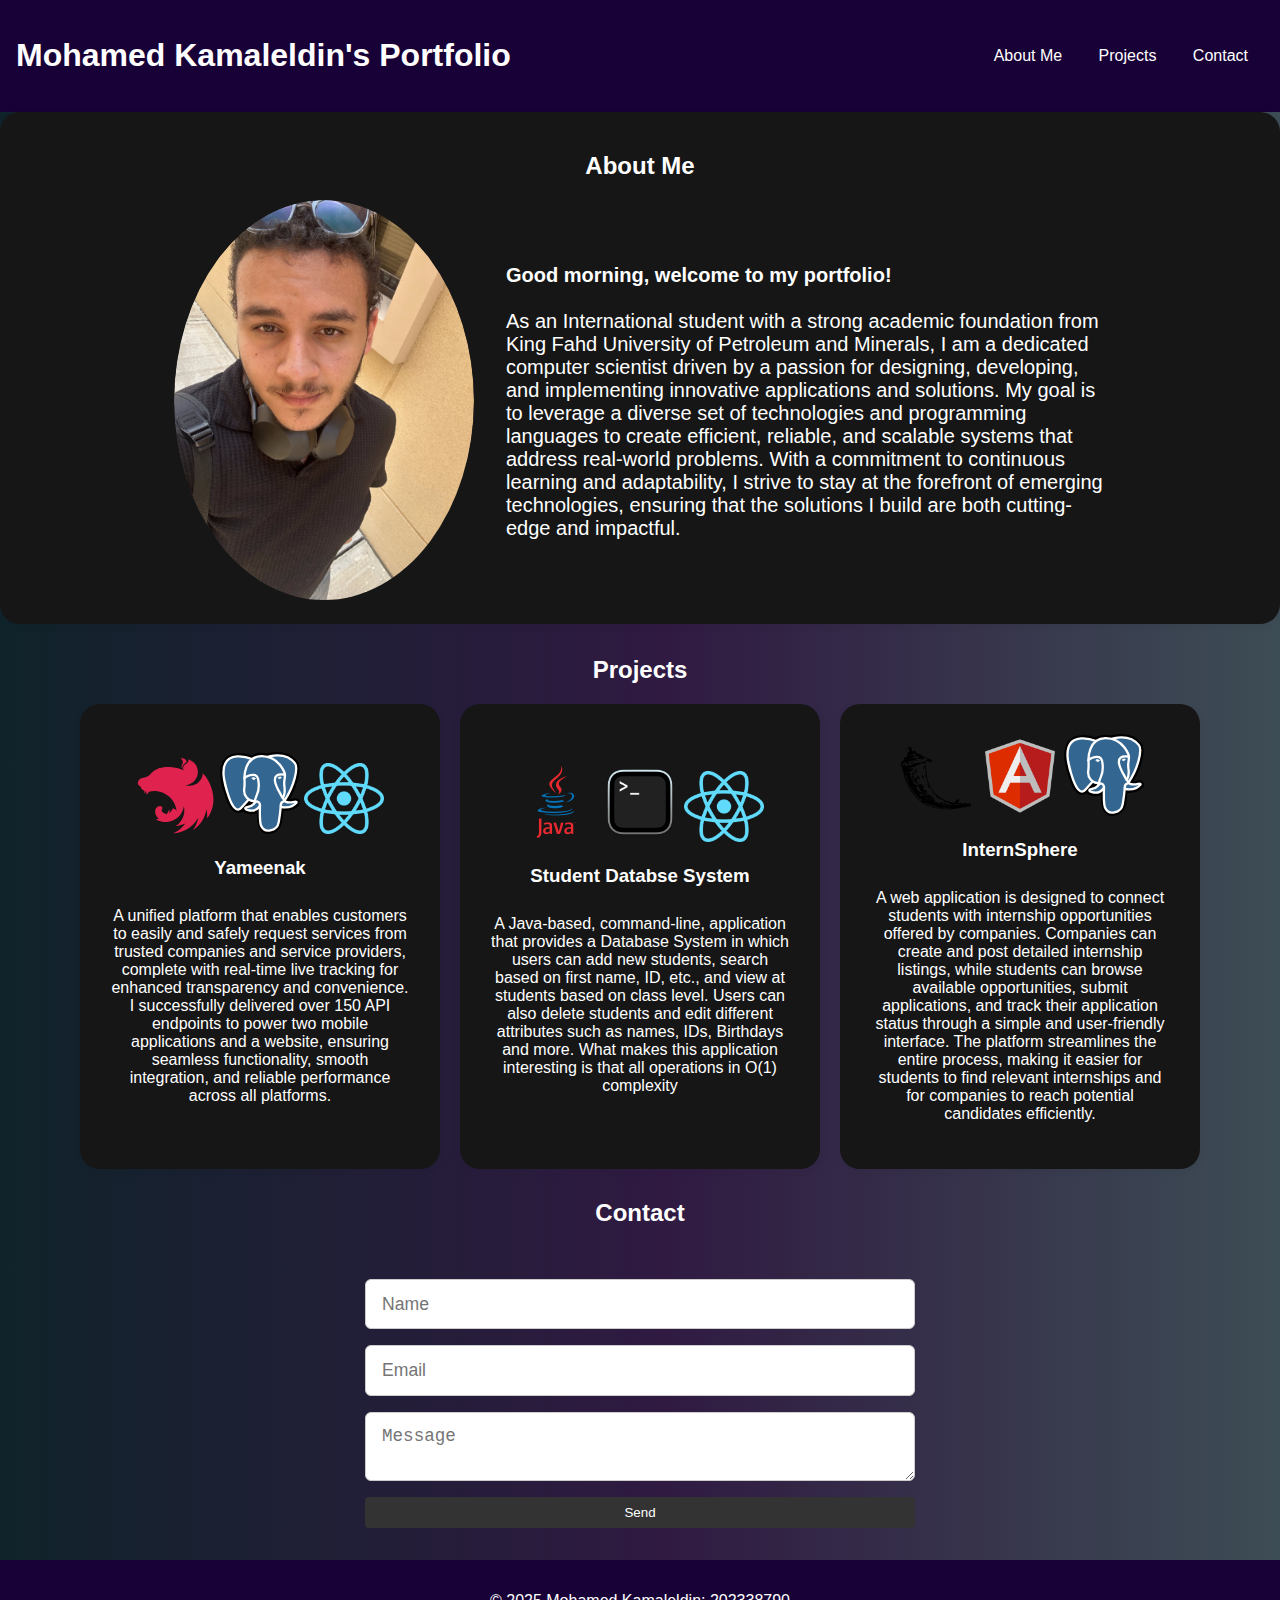
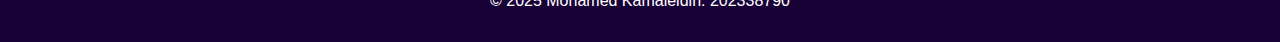
<file: assignment-1/index.html>
<!DOCTYPE html>
<html lang="en">
<head>
    <meta charset="UTF-8">
    <meta name="viewport" content="width=device-width, initial-scale=1.0">
    <title>My Portfolio</title>
    <link rel="stylesheet" href="css/styles.css">
</head>
<body>
    <header>
        <h1>Mohamed Kamaleldin's Portfolio</h1>
        <nav>
            <a href="#about">About Me</a>
            <a href="#projects">Projects</a>
            <a href="#contact">Contact</a>
        </nav>
    </header>
    <main>
        <section id="about" class="about-me">
            <h2>About Me</h2>
            <div class="about-flex">
                <div class="profile-img-container">
                    <img src="assets/images/1-875bab58.jpg" alt="Profile Image" class="profile-img">
                </div>
                <p class="about-text">As an International student with a strong academic foundation from King Fahd University of Petroleum and Minerals, I am a dedicated computer scientist driven by a passion for designing, developing, and implementing innovative applications and solutions. My goal is to leverage a diverse set of technologies and programming languages to create efficient, reliable, and scalable systems that address real-world problems. With a commitment to continuous learning and adaptability, I strive to stay at the forefront of emerging technologies, ensuring that the solutions I build are both cutting-edge and impactful.</p>
            </div>
        </section>
        <section id="projects">
            <h2>Projects</h2>
            <div class="projects-grid">
                <div class="project">
                    <div class="image-container">
                    <img src="assets/images/NestJS.svg" alt="Project 1">
                    <img src="assets/images/Postgresql_elephant.svg" alt="Project 1">
                    <img src="assets/images/React-icon.svg.png" alt="Project 1">
                    </div>
                    <h3>Yameenak</h3>
                    <p>A unified platform that enables customers to easily and safely request services from trusted companies and service providers, complete with real-time live tracking for enhanced transparency and convenience. I successfully delivered over 150 API endpoints to power two mobile applications and a website, ensuring seamless functionality, smooth integration, and reliable performance across all platforms.</p>
                </div>
                <div class="project">
                       <div class="image-container">
                    <img src="assets/images/java-logo-png_seeklogo-158094.png" alt="Project 1">
                    <img src="assets/images/Terminalicon2.png" alt="Project 1">
                    <img src="assets/images/React-icon.svg.png" alt="Project 1">
                    </div>
                    <h3>Student Databse System</h3>
                    <p>A Java-based, command-line, application that provides
                         a Database System in which users can add new students,
                          search based on first name, ID, etc.,
                           and view at students based on class level.
                            Users can also delete students and edit different
                             attributes such as names, IDs, Birthdays and more.
                            What makes this application interesting is that all operations
                     in O(1) complexity</p> 
                </div>
                <div class="project">
   <div class="image-container">
                    <img src="assets/images/cib-flask.png" alt="Project 1">
                    <img src="assets/images/download.png" alt="Project 1">
                    <img src="assets/images/Postgresql_elephant.svg" alt="Project 1">
                    </div>                    <h3>InternSphere</h3>
                    <p>A web application is designed to connect students with internship opportunities offered by companies. Companies can create and post detailed internship listings, while students can browse available opportunities, submit applications, and track their application status through a simple and user-friendly interface. The platform streamlines the entire process, making it easier for students to find relevant internships and for companies to reach potential candidates efficiently.</p>
                </div>
            </div>
        </section>
        <section id="contact">
            <h2>Contact</h2>
            <form id="contact-form">
                <input type="text" name="name" placeholder="Name" required>
                <input type="email" name="email" placeholder="Email" required>
                <textarea name="message" placeholder="Message" required></textarea>
                <button type="submit">Send</button>
            </form>
        </section>
    </main>
    <footer>
        <p>&copy; 2025 Mohamed Kamaleldin: 202338790</p>
    </footer>
    <script src="js/script.js"></script>
</body>
</html>
</file>
<file: assignment-1/css/styles.css>
/* Center section titles for Projects and Contact */
#projects > h2,
#contact > h2 {
    text-align: center;
    margin-left: auto;
    margin-right: auto;
    width: 100%;
    display: block;
}
/* ====== Global Styles ====== */
body {
    font-family: 'Gill Sans', 'Gill Sans MT', Calibri, 'Trebuchet MS', sans-serif;
    color: #fff;
    margin: 0;
    padding: 0;
    background: linear-gradient(90deg, rgba(16, 35, 42, 1) 0%, rgba(48, 26, 66, 1) 52%, rgba(61, 77, 85, 1) 100%);
}

html {
    scroll-behavior: smooth;
}

/* ====== Header & Nav ====== */
header {
    background: #180136;
    color: #fff;
    padding: 1rem;
    display: flex;
    justify-content: space-between;
    align-items: center;
    margin: 0;
}

nav a {
    color: #fff;
    margin: 0 1rem;
    text-decoration: none;
    transition: color 0.3s ease;
}

nav a:hover {
    color: #c3a6ff;
    text-decoration: underline;
}

/* ====== About Section ====== */
.about-me {
    background-color: #161616;
    padding: 20px;
    border-radius: 20px;
    display: flex;
    flex-direction: column;
    align-items: center;
    text-align: center;
    box-shadow: 0 2px 8px rgba(0,0,0,0.05);
    transition: box-shadow 0.3s ease, transform 0.3s ease;
    margin-bottom: 2rem;
}

.about-me:hover {
    box-shadow: 0 8px 24px rgba(0,0,0,0.15);
    transform: translateY(-5px) scale(1.02);
}

.about-flex {
    display: flex;
    flex-wrap: wrap;
    align-items: center;
    justify-content: center;
    gap: 2rem;
}

.profile-img-container,
.profile-img {
    max-width: 300px;
    width: 100%;
    height: auto;
    border-radius: 50%;
    overflow: hidden;
}

.about-text {
    font-size: 20px;
    max-width: 600px;
    margin: 1rem auto;
    text-align: left;
}

/* ====== Projects Section ====== */
.projects-grid {
    display: flex;
    justify-content: center;
    gap: 20px;
    flex-wrap: nowrap;      /* Keep cards in one row on desktop */
    overflow-x: auto;        /* Horizontal scroll if needed */
    max-width: 100%;
    padding-bottom: 10px;
}

.project {
    flex: 0 0 300px;
    background: #161616;
    padding: 30px;
    overflow: hidden;   /* ✅ ensures corners stay rounded */
    border-radius: 20px;
    box-shadow: 0 2px 8px rgba(0,0,0,0.05);
    transition: box-shadow 0.3s ease, transform 0.3s ease;
    display: flex;
    flex-direction: column;
    align-items: center;
    justify-content: center;
}

.project:hover {
    box-shadow: 0 8px 24px rgba(0,0,0,0.15);
    transform: translateY(-5px) scale(1.02);
}

.project img {
    width: 80px;
    border-radius: 4px;
}

.project p {
    margin-top: 10px;
    text-align: center; 
    font-size: 1rem;
}

/* ====== Contact Section ====== */
form {
    display: flex;
    flex-direction: column;
    gap: 1rem;
    max-width: 550px;
    margin: 0 auto;
    padding: 2rem 1.5rem;
}

input, textarea {
    padding: 0.85rem 1rem;
    border: 1px solid #ccc;
    border-radius: 6px;
    font-size: 1.1rem;
}

button {
    padding: 0.5rem 1rem;
    background: #333;
    color: #fff;
    border: none;
    border-radius: 4px;
    cursor: pointer;
    transition: background 0.3s ease;
}

button:hover {
    background: #555;
}

/* ====== Footer ====== */
footer {
    background: #180136;
    text-align: center;
    padding: 1rem;
}

/* ====== Dark Mode ====== */
[data-theme="dark"] {
    background: #222;
    color: #f9f9f9;
}

[data-theme="dark"] header,
[data-theme="dark"] .about-me,
[data-theme="dark"] .project,
[data-theme="dark"] footer,
[data-theme="dark"] button {
    background: #111;
    color: #f9f9f9;
}

/* ====== Mobile View: Stack Vertically ====== */
@media (max-width: 900px) {
    .projects-grid {
        flex-direction: column;   
        overflow-x: hidden;       /* Remove horizontal scroll */
        overflow-y: visible;      /* No unnecessary vertical scroll limit */
        max-height: none;         /* Let it grow naturally */
        align-items: center;
    }

    .project {  
        width: 90%;               /* Full width on mobile */
        max-width: 400px;         /* Limit so it doesn’t stretch too wide */
        flex: unset;              /* Remove the desktop flex basis */
    }
}
</file>
